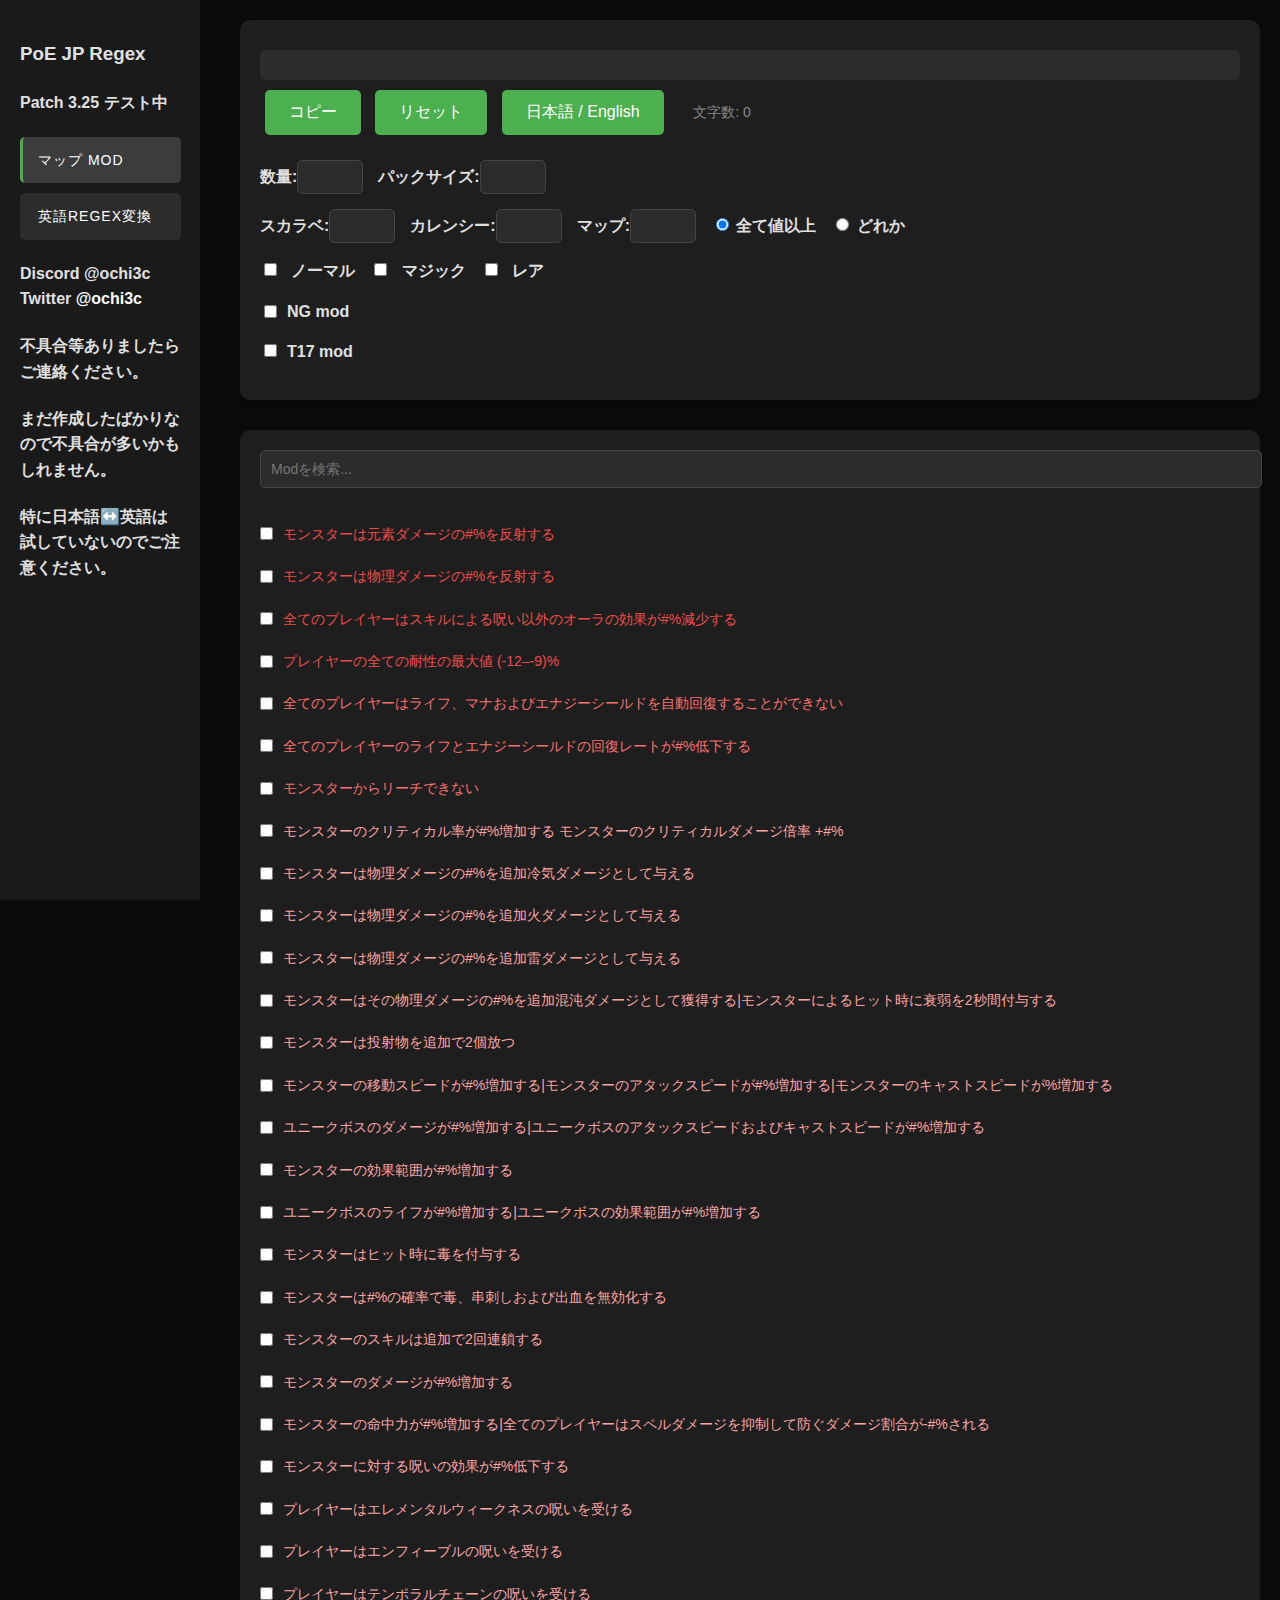
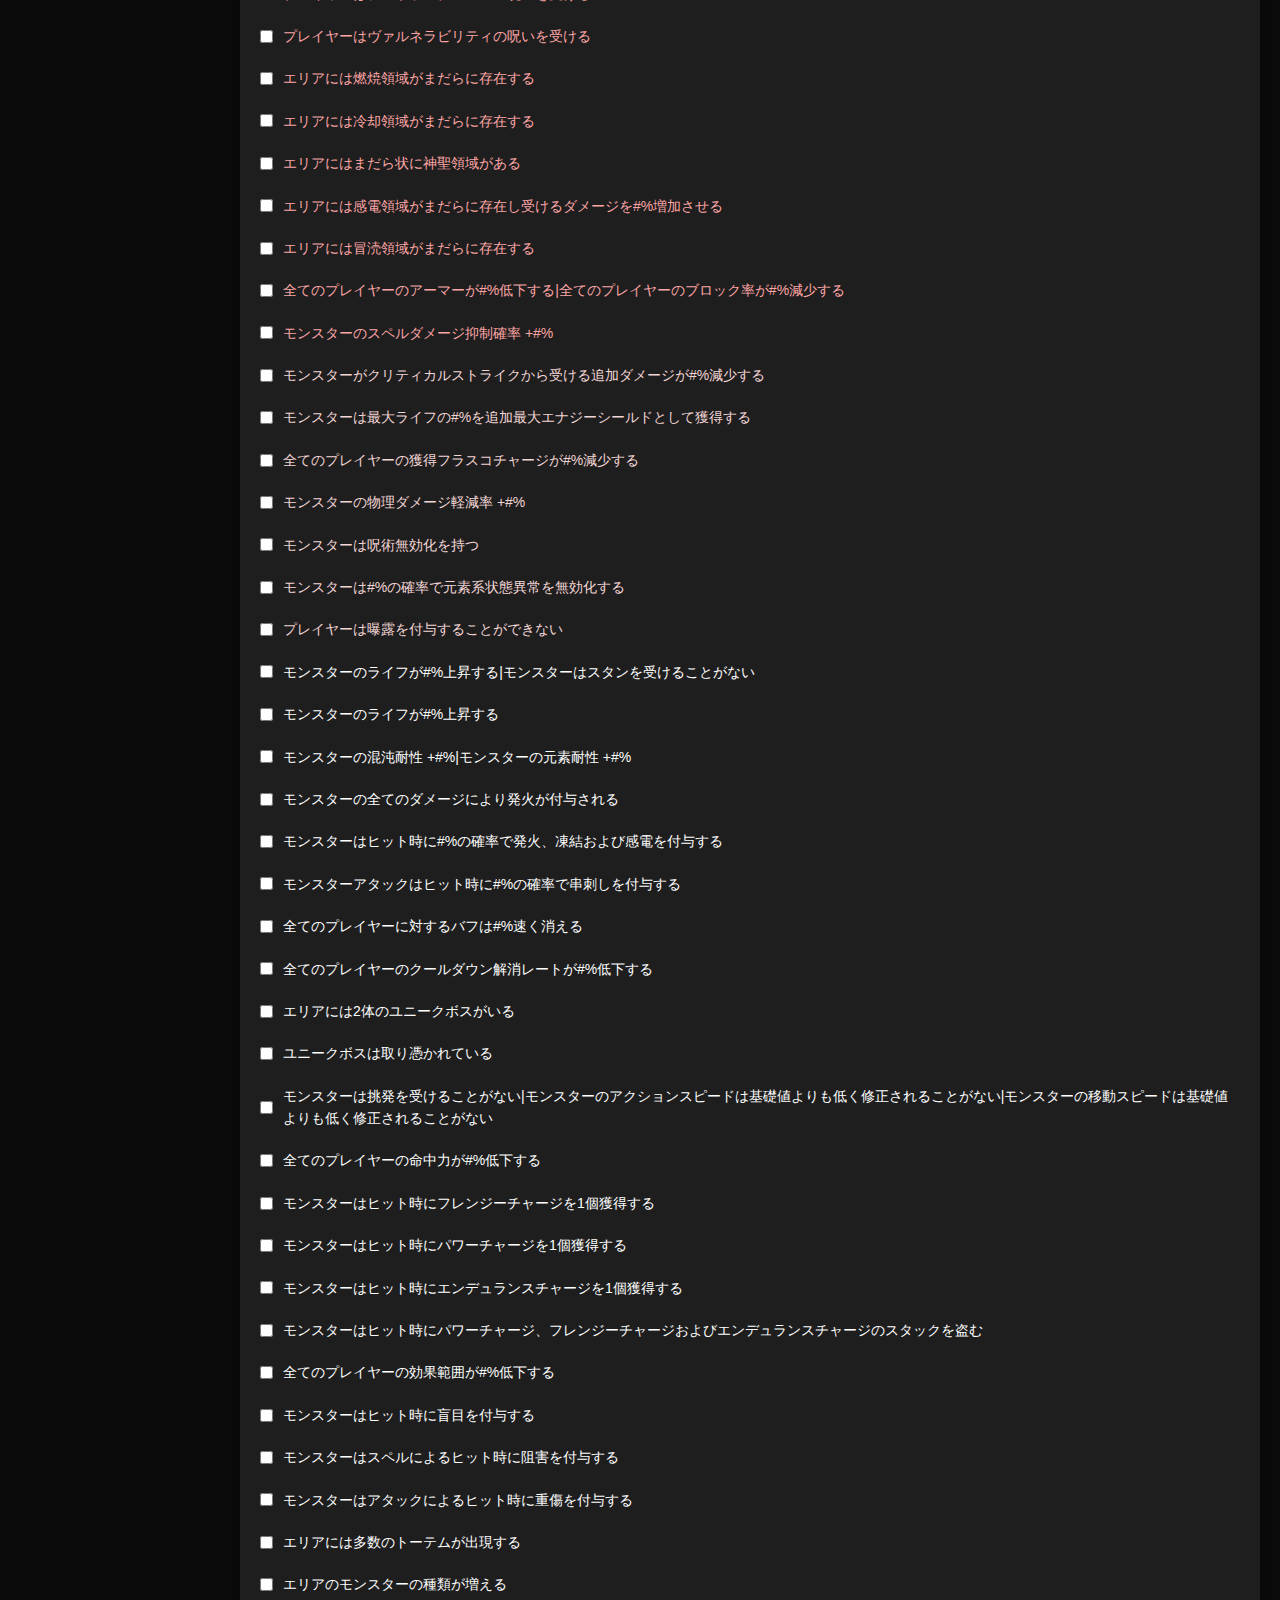
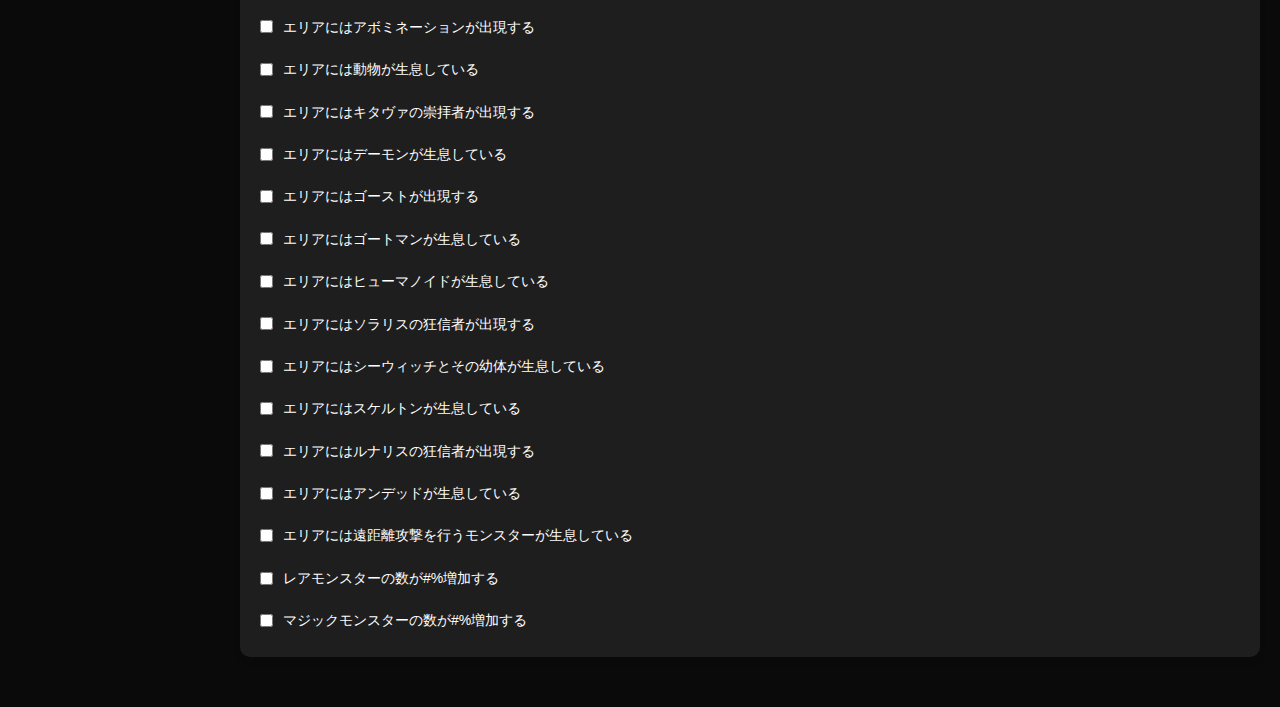
<file: index.html>
<!DOCTYPE html>
<html lang="ja">
<head>
    <!-- Google tag (gtag.js) -->
    <script async src="https://www.googletagmanager.com/gtag/js?id=G-BV04ELTZSP"></script>
    <script>
      window.dataLayer = window.dataLayer || [];
      function gtag(){dataLayer.push(arguments);}
      gtag('js', new Date());

      gtag('config', 'G-BV04ELTZSP');
    </script>
    <meta name="google-site-verification" content="M679Lx1mttxZau0-nYyXDgG72YyGkistNw9JxAOYAk8" />
    <meta charset="UTF-8">
    <meta name="viewport" content="width=device-width, initial-scale=1.0">
    <meta name="description" content="PoEのRegexを日本語で作成するツール。マップmod、英語Regex変換">
    <meta name="keywords" content="path of exile, gaming, action rpg, regex, PoE, Regex, 日本語, マップmod">
    <title>PoE JP Regex</title>
    <link rel="stylesheet" href="styles.css">
</head>
<body>
    <div id="sideMenu">
      <h3>PoE JP Regex</h3>
      <h4>Patch 3.25 テスト中</h4>

      <a href="#map" class="nav-link">マップ mod</a>
      <a href="#trans" class="nav-link">英語Regex変換</a>
      <!-- <a href="#flask" class="nav-link">フラスコ</a>
      <a href="#beast" class="nav-link">ビースト</a>
      <a href="#expe" class="nav-link">エクスペ</a> -->

        <h4>Discord @ochi3c
          Twitter <a href="https://x.com/ochi3c" style="color: #FFFFFF;">@ochi3c</a>
        <h4>不具合等ありましたらご連絡ください。</h4>
        <h4>まだ作成したばかりなので不具合が多いかもしれません。</h4>
        <h4>特に日本語↔️英語は 試していないのでご注意ください。</h4>

    </div>

    <div id="contentArea">
      <div id="mapContent">

            <div id="combinedRegexContainer">

                <div id="combinedRegexOutput"></div>
                <button onclick="copyToClipboard()">コピー</button>
                <button onclick="resetAll()">リセット</button>
                <button onclick="toggleLanguage()">日本語 / English</button>
                <span id="charCount" class="char-count"></span>


                <div class="input-group">
                    <label class="input-label" for="itemQuantityInput">
                        数量:
                        <input type="number" id="itemQuantityInput" onchange="updateCombinedRegex()">
                        <div class="tooltip" id="itemQuantityTooltip">この値以上の数量がマッチします。※10単位で切り捨てされます。</div>
                    </label>
                    <label class="input-label" for="packSizeInput">
                        パックサイズ:
                        <input type="number" id="packSizeInput" oninput="updateCombinedRegex()">
                        <div class="tooltip" id="packSizeTooltip">この値以上のパックサイズがマッチします。※10単位で切り捨てされます。</div>
                    </label>
                </div>

                <div class="input-group">
                  <label class="input-label" for="scarabInput">
                    スカラベ:
                    <input type="number" id="scarabInput">
                  </label>
                  <label class="input-label" for="currencyInput">
                    カレンシー:
                    <input type="number" id="currencyInput">
                  </label>

                  <label class="input-label" for="mapInput">
                    マップ:
                    <input type="number" id="mapInput">
                  </label>
                  <label>
                    <input type="radio" name="searchMode" id="searchAllRadio" value="all" checked>
                    全て値以上
                  </label>
                  <label>
                    <input type="radio" name="searchMode" id="searchAnyRadio" value="any" >
                    どれか
                  </label>

                </div>

                <div>
                  <div class="input-group">
                    <label>
                      <input type="checkbox" id="normalCheckbox" value="normal"> ノーマル
                    </label>
                    <label>
                      <input type="checkbox" id="magicCheckbox" value="magic"> マジック
                    </label>
                    <label>
                      <input type="checkbox" id="rareCheckbox" value="rare"> レア
                    </label>
                  </div>
                </div>

                <div class="input-group">
                    <label class="checkbox-label" for="ngModCheckbox">
                        <input type="checkbox" id="ngModCheckbox" onchange="updateCombinedRegex()" checked>
                        NG mod
                        <div class="tooltip" id="ngModTooltip">選択されたModを除外します。</div>
                    </label>
                </div>

                <div class="input-group">
                    <label for="mapTierCheckbox">
                        <input type="checkbox" id="mapTierCheckbox" onchange="updateModList()">T17 mod
                    </label>
                </div>



            </div>

            <div id="ModListContainer">
                <div id="ModListResult" style="display: none;"></div>
                <!-- <h2>Mod</h2> -->
                <input type="text" id="effectSearch" placeholder="Modを検索..." oninput="filterEffects()">
                <div id="ModList"></div>
            </div>
        </div>

        <div id="transContent" style="display: none;">
          <h2>英語のRegexを日本語に変換できます。</h2>
          <h4>poe.reのRegexを参考にしています。<br />poe.reやPoEのアップデートで壊れる可能性があります。<br />パックサイズ等は未対応です。 </h4>


          <div>
            <label for="engRegexInput">英語のRegexを入力してください:</label>
            <input type="text" id="engRegexInput" placeholder="例: tal d|non" style="width: 100%; padding: 5px; margin-bottom: 10px;">
            <button onclick="convertRegex()">日本語に変換</button>
          </div>
          <div id="conversionResult">
            <p><strong>日本語Regex</strong><br />
              <span id="jpRegexOutput"></span></p>
            <button onclick="copyJpRegex()">コピー</button>
            <h3>Mod</h3>
            <ul id="detailsList"></ul>
          </div>
        </div>

        <script>
          // ナビゲーション用の関数をここに追加
          function updateNavigation(type) {
            history.pushState(null, '', `#${type}`);
          }
        </script>
          <div id="flaskContent" style="display: none;">
            <h1>フラスコ</h1>
            <h2>気が向いたら作る</h2>
        </div>

        <div id="beastContent" style="display: none;">
            <h1>ビースト</h1>
            <h2>気が向いたら作る</h2>
        </div>

        <div id="expeContent" style="display: none;">
            <h1>エクスペ</h1>
            <h2>気が向いたら作る</h2>
        </div>
    </div>

    <script src="modList.js"></script>
    <script src="convert.js"></script>
    <script src="scripts.js"></script>
</body>
</html>
</file>
<file: styles.css>
body {
    font-family: 'Roboto', Arial, sans-serif;
    background-color: #0a0a0a;
    color: #e0e0e0;
    margin: 0;
    padding: 0;
    line-height: 1.6;
    display: flex;
}

h1 {
    text-align: center;
    color: #ffffff;
    font-size: 2.5em;
    margin-bottom: 30px;
    text-shadow: 2px 2px 4px rgba(0,0,0,0.5);
}


#sideMenu {
    width: 200px;
    height: 100vh;
    position: fixed;
    left: 0;
    top: 0;
    background-color: #1a1a1a;
    padding: 20px;
    box-sizing: border-box;
}

#sideMenu .nav-link {
    display: block;
    width: 80%;
    padding: 12px 15px;
    margin-bottom: 10px;
    background-color: #2c2c2c;
    color: #fff;
    text-decoration: none;
    border-radius: 5px;
    transition: all 0.3s ease;
    font-size: 14px;
    font-weight: 500;
    text-transform: uppercase;
    letter-spacing: 1px;
    border-left: 3px solid transparent;
}

#sideMenu .nav-link:hover, #sideMenu .nav-link:focus {
    background-color: #3c3c3c;
    border-left-color: #4CAF50;
    transform: translateX(5px);
}

#sideMenu .nav-link.active {
    background-color: #3c3c3c;
    border-left-color: #4CAF50;
}

/* サイドメニュー内の他のリンクのスタイル */
#sideMenu a:not(.nav-link) {
    color: #FFFFFF;
    text-decoration: none;
    transition: color 0.3s ease;
}

#sideMenu a:not(.nav-link):hover {
    color: #4CAF50;
}

#contentArea {
    margin-left: 220px;
    padding: 20px;
    flex-grow: 1;
}

#combinedRegexContainer, #ModListContainer {
    background-color: #1e1e1e;
    border-radius: 10px;
    padding: 20px;
    margin-bottom: 30px;
    box-shadow: 0 4px 6px rgba(0,0,0,0.1);
}

.input-group {
    margin: 15px 0;
    display: flex;
    align-items: center;
}

.input-group label {
    margin-right: 15px;
    font-weight: bold;
}

input[type="text"], input[type="number"] {
    background-color: #2c2c2c;
    border: 1px solid #444;
    color: #fff;
    padding: 8px 12px;
    border-radius: 5px;
    font-size: 14px;
    width: 40px;
}

input[type="checkbox"] {
    margin-right: 10px;
}

button {
    background-color: #4CAF50;
    border: none;
    color: white;
    padding: 12px 24px;
    text-align: center;
    text-decoration: none;
    display: inline-block;
    font-size: 16px;
    margin: 10px 5px;
    cursor: pointer;
    border-radius: 5px;
    transition: background-color 0.3s ease;
}

button:hover {
    background-color: #45a049;
}

#ModList {
    display: flex;
    flex-direction: column;
    gap: 10px;
    margin-top: 15px;
}

#ModList .effect-item {
    display: flex;
    align-items: center;
    cursor: pointer;
    padding: 5px 0;
}

#ModList input[type="checkbox"] {
    margin: 0 10px 0 0;
}

#ModList label {
    margin: 0;
    font-size: 14px;
}

#combinedRegexOutput, #ModListResult {
    background-color: #2c2c2c;
    padding: 15px;
    border-radius: 5px;
    margin-top: 10px;
    font-family: 'Courier New', monospace;
    word-break: break-all;
}

.char-count {
    margin-left: 20px;
    font-size: 14px;
    color: #888;
}

#effectSearch {
    width: 100%;
    padding: 10px;
    margin-bottom: 15px;
    background-color: #2c2c2c;
    border: 1px solid #444;
    color: #fff;
    border-radius: 5px;
    font-size: 14px;
}

.t17-effect {
    color: #8e4494;
    font-weight: bold;
}

.input-group {
    margin: 15px 0;
    display: flex;
    align-items: center;
    position: relative;
}

.checkbox-label {
    position: relative;
    display: inline-flex;
    align-items: center;
}

.input-label {
    position: relative;
    display: inline-flex;
    align-items: center;
}

.input-label:hover .tooltip {
    display: block;
}

.tooltip {
    position: absolute;
    display: none;
    background-color: #333;
    color: #fff;
    padding: 5px;
    border-radius: 3px;
    font-size: 12px;
    white-space: nowrap;
    z-index: 1000;
    left: 100%;
    margin-left: 10px;
    top: 50%;
    transform: translateY(-50%);
}

.checkbox-label:hover .tooltip {
    display: block;

.tooltip-visible {
    display: block;
}

.input-group .checkbox-label:hover .tooltip {
    display: block;
}

#languageToggle {
    position: absolute;
    top: 10px;
    right: 10px;
}

#languageToggle button {
    background-color: #4CAF50;
    border: none;
    color: white;
    padding: 8px 16px;
    text-align: center;
    text-decoration: none;
    display: inline-block;
    font-size: 14px;
    margin: 4px 2px;
    cursor: pointer;
    border-radius: 5px;
    transition: background-color 0.3s ease;
}

#languageToggle button:hover {
    background-color: #45a049;
}

#profileSelect {
  background-color: #2c2c2c;
  color: #fff;
  border: 1px solid #444;
  padding: 8px 12px;
  border-radius: 5px;
  font-size: 14px;
  appearance: none;
  -webkit-appearance: none;
  -moz-appearance: none;
  background-image: url("data:image/svg+xml,%3Csvg viewBox='0 0 24 24' xmlns='http://www.w3.org/2000/svg'%3E%3Cpath d='M7 10l5 5 5-5z' fill='%23fff'/%3E%3C/svg%3E");
  background-repeat: no-repeat;
  background-position: right 8px center;
  background-size: 24px;
  padding-right: 30px;
  cursor: pointer;
}

#profileSelect option {
  background-color: #2c2c2c;
  color: #fff;
}

.input-group label {
    display: inline-block;
    margin-right: 15px;
    cursor: pointer;
}

.input-group input[type="radio"] {
    margin-right: 5px;
}

.input-group label:hover {
    color: #4a4a4a;
}

#engRegexInput {
  width: 100%;
  padding: 5px;
  margin-bottom: 10px;
  font-size: 16px;
}



/* ... (rest of the existing styles) ... */
</file>
